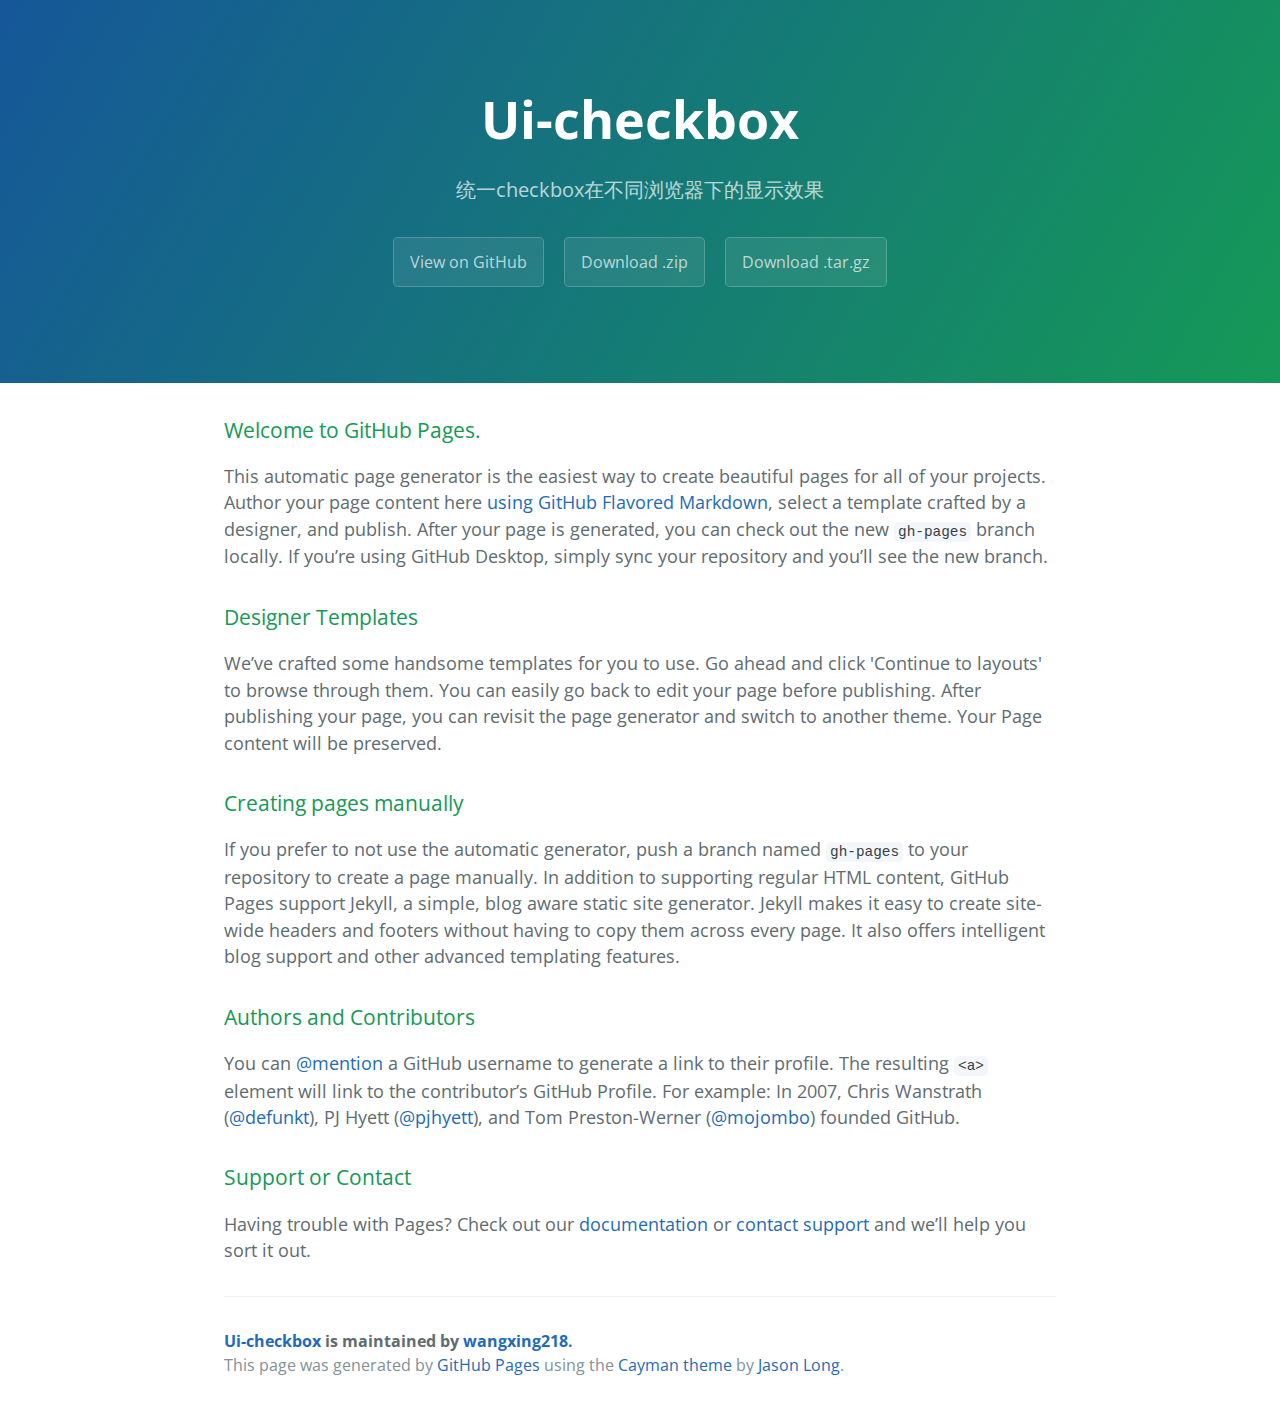
<file: index.html>
<!DOCTYPE html>
<html lang="en-us">
  <head>
    <meta charset="UTF-8">
    <title>Ui-checkbox by wangxing218</title>
    <meta name="viewport" content="width=device-width, initial-scale=1">
    <link rel="stylesheet" type="text/css" href="stylesheets/normalize.css" media="screen">
    <link href='https://fonts.googleapis.com/css?family=Open+Sans:400,700' rel='stylesheet' type='text/css'>
    <link rel="stylesheet" type="text/css" href="stylesheets/stylesheet.css" media="screen">
    <link rel="stylesheet" type="text/css" href="stylesheets/github-light.css" media="screen">
  </head>
  <body>
    <section class="page-header">
      <h1 class="project-name">Ui-checkbox</h1>
      <h2 class="project-tagline">统一checkbox在不同浏览器下的显示效果</h2>
      <a href="https://github.com/wangxing218/ui-checkbox" class="btn">View on GitHub</a>
      <a href="https://github.com/wangxing218/ui-checkbox/zipball/master" class="btn">Download .zip</a>
      <a href="https://github.com/wangxing218/ui-checkbox/tarball/master" class="btn">Download .tar.gz</a>
    </section>

    <section class="main-content">
      <h3>
<a id="welcome-to-github-pages" class="anchor" href="#welcome-to-github-pages" aria-hidden="true"><span class="octicon octicon-link"></span></a>Welcome to GitHub Pages.</h3>

<p>This automatic page generator is the easiest way to create beautiful pages for all of your projects. Author your page content here <a href="https://guides.github.com/features/mastering-markdown/">using GitHub Flavored Markdown</a>, select a template crafted by a designer, and publish. After your page is generated, you can check out the new <code>gh-pages</code> branch locally. If you’re using GitHub Desktop, simply sync your repository and you’ll see the new branch.</p>

<h3>
<a id="designer-templates" class="anchor" href="#designer-templates" aria-hidden="true"><span class="octicon octicon-link"></span></a>Designer Templates</h3>

<p>We’ve crafted some handsome templates for you to use. Go ahead and click 'Continue to layouts' to browse through them. You can easily go back to edit your page before publishing. After publishing your page, you can revisit the page generator and switch to another theme. Your Page content will be preserved.</p>

<h3>
<a id="creating-pages-manually" class="anchor" href="#creating-pages-manually" aria-hidden="true"><span class="octicon octicon-link"></span></a>Creating pages manually</h3>

<p>If you prefer to not use the automatic generator, push a branch named <code>gh-pages</code> to your repository to create a page manually. In addition to supporting regular HTML content, GitHub Pages support Jekyll, a simple, blog aware static site generator. Jekyll makes it easy to create site-wide headers and footers without having to copy them across every page. It also offers intelligent blog support and other advanced templating features.</p>

<h3>
<a id="authors-and-contributors" class="anchor" href="#authors-and-contributors" aria-hidden="true"><span class="octicon octicon-link"></span></a>Authors and Contributors</h3>

<p>You can <a href="https://github.com/blog/821" class="user-mention">@mention</a> a GitHub username to generate a link to their profile. The resulting <code>&lt;a&gt;</code> element will link to the contributor’s GitHub Profile. For example: In 2007, Chris Wanstrath (<a href="https://github.com/defunkt" class="user-mention">@defunkt</a>), PJ Hyett (<a href="https://github.com/pjhyett" class="user-mention">@pjhyett</a>), and Tom Preston-Werner (<a href="https://github.com/mojombo" class="user-mention">@mojombo</a>) founded GitHub.</p>

<h3>
<a id="support-or-contact" class="anchor" href="#support-or-contact" aria-hidden="true"><span class="octicon octicon-link"></span></a>Support or Contact</h3>

<p>Having trouble with Pages? Check out our <a href="https://help.github.com/pages">documentation</a> or <a href="https://github.com/contact">contact support</a> and we’ll help you sort it out.</p>

      <footer class="site-footer">
        <span class="site-footer-owner"><a href="https://github.com/wangxing218/ui-checkbox">Ui-checkbox</a> is maintained by <a href="https://github.com/wangxing218">wangxing218</a>.</span>

        <span class="site-footer-credits">This page was generated by <a href="https://pages.github.com">GitHub Pages</a> using the <a href="https://github.com/jasonlong/cayman-theme">Cayman theme</a> by <a href="https://twitter.com/jasonlong">Jason Long</a>.</span>
      </footer>

    </section>

  
  </body>
</html>
</file>
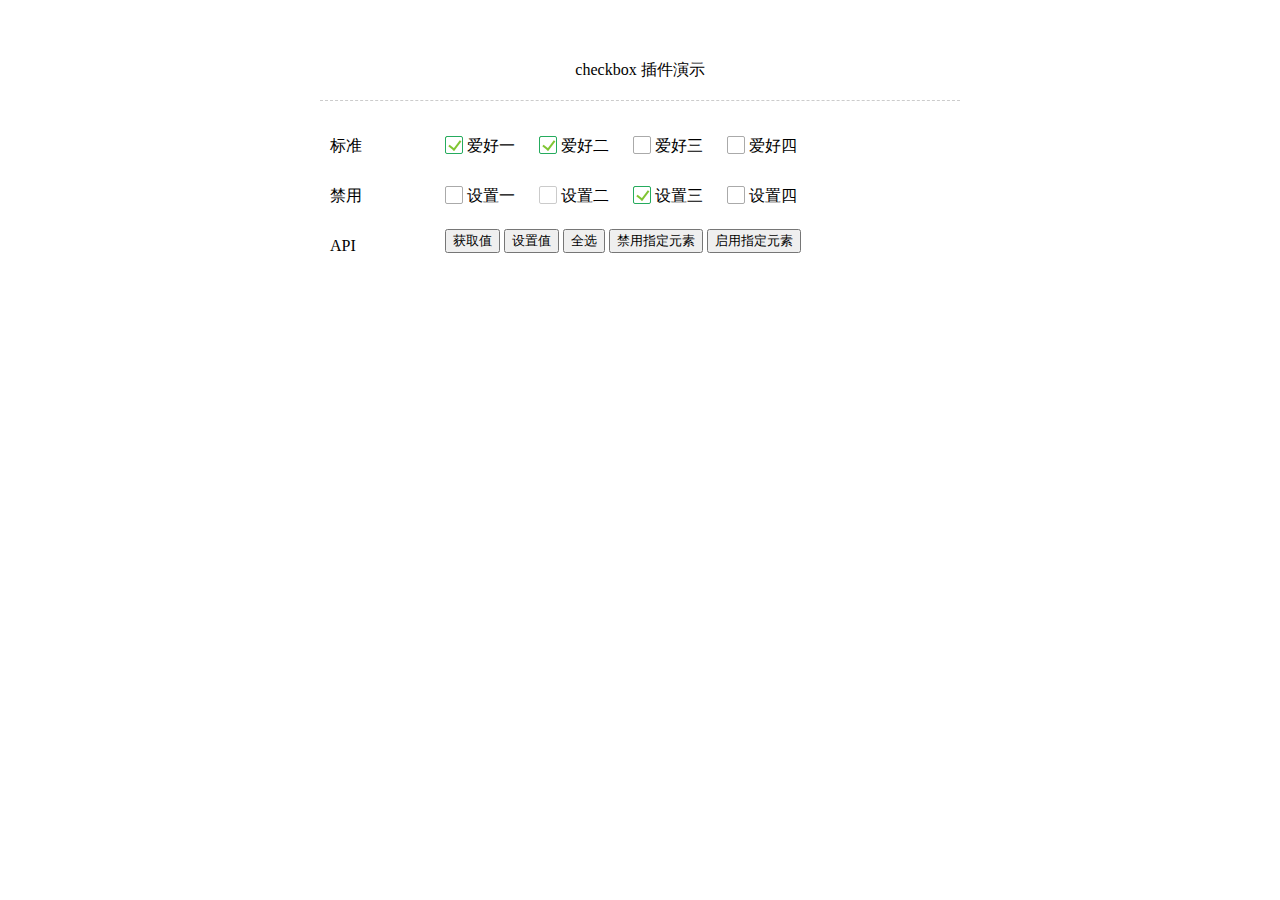
<file: test/demo.html>
<!DOCTYPE html>
<html>

<head>
    <meta charset="UTF-8">
    <title>ui-checkbox</title>
    <link href="../src/ui-checkbox.css" rel="stylesheet" />
    <style>
    .demo-box {
        margin: 40px auto;
        width: 640px;
        padding: 20px;
    }
    
    .demo-table {
        border-collapse: collapse;
        width: 100%;
    }
    
    .demo-table caption {
        border-bottom: 1px dashed #ccc;
        height: 40px;
        margin-bottom: 20px;
        font: 18px/1.2 normal 'microsoft yahei';
    }
    
    .demo-table tr td {
        padding: 8px 10px;
        font: 16px/1.8 normal 'microsoft yahei';
        vertical-align: top;
    }
    
    .ui-input {
        vertical-align: top;
        height: 18px;
        font-size: 16px;
        line-height: 20px;
        border: 1px solid #aaa;
        padding: 6px 8px;
        border-radius: 3px;
    }
    </style>
</head>

<body>
    <div class="demo-box">
        <table class="demo-table">
            <caption>checkbox 插件演示</caption>
            <tr>
                <td style="width:18%;">
                    <label class="ui-label">标准</label>
                </td>
                <td>
                    <label class="ui-label">
                        <input class="ui-checkbox" checked="checked" name="hobby[]" id="ur_01" type="checkbox" value="1"> 爱好一</label>
                    <label class="ui-label">
                        <input class="ui-checkbox" checked="checked" name="hobby[]" type="checkbox" value="2"> 爱好二</label>
                    <label class="ui-label">
                        <input class="ui-checkbox" name="hobby[]" type="checkbox" value="3"> 爱好三</label>
                    <label class="ui-label">
                        <input class="ui-checkbox" name="hobby[]" type="checkbox" value="4"> 爱好四</label>
                </td>
                <td>
                    <span id="info"></span>
                </td>
            </tr>
            <tr>
                <td>
                    <label class="ui-label">禁用</label>
                </td>
                <td>
                    <label class="ui-label">
                        <input class="ui-checkbox" name="opt[]" id="ur_02" type="checkbox" value="1"> 设置一</label>
                    <label class="ui-label">
                        <input class="ui-checkbox" name="opt[]" type="checkbox" disabled value="2"> 设置二</label>
                    <label class="ui-label">
                        <input class="ui-checkbox" checked name="opt[]" type="checkbox" value="3"> 设置三</label>
                    <label class="ui-label">
                        <input class="ui-checkbox" name="opt[]" type="checkbox" value="4"> 设置四</label>
                </td>
            </tr>
            <tr>
                <td>
                    <label class="ui-label">API</label>
                </td>
                <td>
                    <button onclick="alert(uc.val())">获取值</button>
                    <button onclick="uc.val(['2','3'])">设置值</button>
                    <button onclick="uc.selectAll()">全选</button>
                    <button onclick="uc.disable(2)">禁用指定元素</button>
                    <button onclick="uc.enable(2)">启用指定元素</button>
                </td>
            </tr>
        </table>
    </div>
</body>
<script src="https://code.jquery.com/jquery-1.12.4.min.js"></script>
<script src="../src/ui-checkbox.js"></script>
<script>
// 实例化所有的checkbox
$('.ui-checkbox').ui_checkbox();

// 取得已实例的checkbox对象,默认将data值存在checkbox同组（name相同）的第一个元素
var uc = $('#ur_01').data('ui-checkbox');

// 值改变事件
uc.change = function(val, item) {
    $('#info').text(val);
}

// API

// uc.val()             //获取值
// uc.val(['2','3'])    //设置值
// uc.selectAll()       //全选
// uc.disable(2)        //禁用指定元素（不给参数时禁用所有checkbox）
// uc.enable(2)         //启用指定元素（不给参数时启用所有checkbox）
</script>

</html>
</file>
<file: stylesheets/stylesheet.css>
* {
  box-sizing: border-box; }

body {
  padding: 0;
  margin: 0;
  font-family: "Open Sans", "Helvetica Neue", Helvetica, Arial, sans-serif;
  font-size: 16px;
  line-height: 1.5;
  color: #606c71; }

a {
  color: #1e6bb8;
  text-decoration: none; }
  a:hover {
    text-decoration: underline; }

.btn {
  display: inline-block;
  margin-bottom: 1rem;
  color: rgba(255, 255, 255, 0.7);
  background-color: rgba(255, 255, 255, 0.08);
  border-color: rgba(255, 255, 255, 0.2);
  border-style: solid;
  border-width: 1px;
  border-radius: 0.3rem;
  transition: color 0.2s, background-color 0.2s, border-color 0.2s; }
  .btn + .btn {
    margin-left: 1rem; }

.btn:hover {
  color: rgba(255, 255, 255, 0.8);
  text-decoration: none;
  background-color: rgba(255, 255, 255, 0.2);
  border-color: rgba(255, 255, 255, 0.3); }

@media screen and (min-width: 64em) {
  .btn {
    padding: 0.75rem 1rem; } }

@media screen and (min-width: 42em) and (max-width: 64em) {
  .btn {
    padding: 0.6rem 0.9rem;
    font-size: 0.9rem; } }

@media screen and (max-width: 42em) {
  .btn {
    display: block;
    width: 100%;
    padding: 0.75rem;
    font-size: 0.9rem; }
    .btn + .btn {
      margin-top: 1rem;
      margin-left: 0; } }

.page-header {
  color: #fff;
  text-align: center;
  background-color: #159957;
  background-image: linear-gradient(120deg, #155799, #159957); }

@media screen and (min-width: 64em) {
  .page-header {
    padding: 5rem 6rem; } }

@media screen and (min-width: 42em) and (max-width: 64em) {
  .page-header {
    padding: 3rem 4rem; } }

@media screen and (max-width: 42em) {
  .page-header {
    padding: 2rem 1rem; } }

.project-name {
  margin-top: 0;
  margin-bottom: 0.1rem; }

@media screen and (min-width: 64em) {
  .project-name {
    font-size: 3.25rem; } }

@media screen and (min-width: 42em) and (max-width: 64em) {
  .project-name {
    font-size: 2.25rem; } }

@media screen and (max-width: 42em) {
  .project-name {
    font-size: 1.75rem; } }

.project-tagline {
  margin-bottom: 2rem;
  font-weight: normal;
  opacity: 0.7; }

@media screen and (min-width: 64em) {
  .project-tagline {
    font-size: 1.25rem; } }

@media screen and (min-width: 42em) and (max-width: 64em) {
  .project-tagline {
    font-size: 1.15rem; } }

@media screen and (max-width: 42em) {
  .project-tagline {
    font-size: 1rem; } }

.main-content :first-child {
  margin-top: 0; }
.main-content img {
  max-width: 100%; }
.main-content h1, .main-content h2, .main-content h3, .main-content h4, .main-content h5, .main-content h6 {
  margin-top: 2rem;
  margin-bottom: 1rem;
  font-weight: normal;
  color: #159957; }
.main-content p {
  margin-bottom: 1em; }
.main-content code {
  padding: 2px 4px;
  font-family: Consolas, "Liberation Mono", Menlo, Courier, monospace;
  font-size: 0.9rem;
  color: #383e41;
  background-color: #f3f6fa;
  border-radius: 0.3rem; }
.main-content pre {
  padding: 0.8rem;
  margin-top: 0;
  margin-bottom: 1rem;
  font: 1rem Consolas, "Liberation Mono", Menlo, Courier, monospace;
  color: #567482;
  word-wrap: normal;
  background-color: #f3f6fa;
  border: solid 1px #dce6f0;
  border-radius: 0.3rem; }
  .main-content pre > code {
    padding: 0;
    margin: 0;
    font-size: 0.9rem;
    color: #567482;
    word-break: normal;
    white-space: pre;
    background: transparent;
    border: 0; }
.main-content .highlight {
  margin-bottom: 1rem; }
  .main-content .highlight pre {
    margin-bottom: 0;
    word-break: normal; }
.main-content .highlight pre, .main-content pre {
  padding: 0.8rem;
  overflow: auto;
  font-size: 0.9rem;
  line-height: 1.45;
  border-radius: 0.3rem; }
.main-content pre code, .main-content pre tt {
  display: inline;
  max-width: initial;
  padding: 0;
  margin: 0;
  overflow: initial;
  line-height: inherit;
  word-wrap: normal;
  background-color: transparent;
  border: 0; }
  .main-content pre code:before, .main-content pre code:after, .main-content pre tt:before, .main-content pre tt:after {
    content: normal; }
.main-content ul, .main-content ol {
  margin-top: 0; }
.main-content blockquote {
  padding: 0 1rem;
  margin-left: 0;
  color: #819198;
  border-left: 0.3rem solid #dce6f0; }
  .main-content blockquote > :first-child {
    margin-top: 0; }
  .main-content blockquote > :last-child {
    margin-bottom: 0; }
.main-content table {
  display: block;
  width: 100%;
  overflow: auto;
  word-break: normal;
  word-break: keep-all; }
  .main-content table th {
    font-weight: bold; }
  .main-content table th, .main-content table td {
    padding: 0.5rem 1rem;
    border: 1px solid #e9ebec; }
.main-content dl {
  padding: 0; }
  .main-content dl dt {
    padding: 0;
    margin-top: 1rem;
    font-size: 1rem;
    font-weight: bold; }
  .main-content dl dd {
    padding: 0;
    margin-bottom: 1rem; }
.main-content hr {
  height: 2px;
  padding: 0;
  margin: 1rem 0;
  background-color: #eff0f1;
  border: 0; }

@media screen and (min-width: 64em) {
  .main-content {
    max-width: 64rem;
    padding: 2rem 6rem;
    margin: 0 auto;
    font-size: 1.1rem; } }

@media screen and (min-width: 42em) and (max-width: 64em) {
  .main-content {
    padding: 2rem 4rem;
    font-size: 1.1rem; } }

@media screen and (max-width: 42em) {
  .main-content {
    padding: 2rem 1rem;
    font-size: 1rem; } }

.site-footer {
  padding-top: 2rem;
  margin-top: 2rem;
  border-top: solid 1px #eff0f1; }

.site-footer-owner {
  display: block;
  font-weight: bold; }

.site-footer-credits {
  color: #819198; }

@media screen and (min-width: 64em) {
  .site-footer {
    font-size: 1rem; } }

@media screen and (min-width: 42em) and (max-width: 64em) {
  .site-footer {
    font-size: 1rem; } }

@media screen and (max-width: 42em) {
  .site-footer {
    font-size: 0.9rem; } }
</file>
<file: stylesheets/github-light.css>
/*
   Copyright 2014 GitHub Inc.

   Licensed under the Apache License, Version 2.0 (the "License");
   you may not use this file except in compliance with the License.
   You may obtain a copy of the License at

       http://www.apache.org/licenses/LICENSE-2.0

   Unless required by applicable law or agreed to in writing, software
   distributed under the License is distributed on an "AS IS" BASIS,
   WITHOUT WARRANTIES OR CONDITIONS OF ANY KIND, either express or implied.
   See the License for the specific language governing permissions and
   limitations under the License.

*/

.pl-c /* comment */ {
  color: #969896;
}

.pl-c1      /* constant, markup.raw, meta.diff.header, meta.module-reference, meta.property-name, support, support.constant, support.variable, variable.other.constant */,
.pl-s .pl-v /* string variable */ {
  color: #0086b3;
}

.pl-e  /* entity */,
.pl-en /* entity.name */ {
  color: #795da3;
}

.pl-s .pl-s1 /* string source */,
.pl-smi      /* storage.modifier.import, storage.modifier.package, storage.type.java, variable.other, variable.parameter.function */ {
  color: #333;
}

.pl-ent /* entity.name.tag */ {
  color: #63a35c;
}

.pl-k /* keyword, storage, storage.type */ {
  color: #a71d5d;
}

.pl-pds              /* punctuation.definition.string, string.regexp.character-class */,
.pl-s                /* string */,
.pl-s .pl-pse .pl-s1 /* string punctuation.section.embedded source */,
.pl-sr               /* string.regexp */,
.pl-sr .pl-cce       /* string.regexp constant.character.escape */,
.pl-sr .pl-sra       /* string.regexp string.regexp.arbitrary-repitition */,
.pl-sr .pl-sre       /* string.regexp source.ruby.embedded */ {
  color: #183691;
}

.pl-v /* variable */ {
  color: #ed6a43;
}

.pl-id /* invalid.deprecated */ {
  color: #b52a1d;
}

.pl-ii /* invalid.illegal */ {
  background-color: #b52a1d;
  color: #f8f8f8;
}

.pl-sr .pl-cce /* string.regexp constant.character.escape */ {
  color: #63a35c;
  font-weight: bold;
}

.pl-ml /* markup.list */ {
  color: #693a17;
}

.pl-mh        /* markup.heading */,
.pl-mh .pl-en /* markup.heading entity.name */,
.pl-ms        /* meta.separator */ {
  color: #1d3e81;
  font-weight: bold;
}

.pl-mq /* markup.quote */ {
  color: #008080;
}

.pl-mi /* markup.italic */ {
  color: #333;
  font-style: italic;
}

.pl-mb /* markup.bold */ {
  color: #333;
  font-weight: bold;
}

.pl-md /* markup.deleted, meta.diff.header.from-file */ {
  background-color: #ffecec;
  color: #bd2c00;
}

.pl-mi1 /* markup.inserted, meta.diff.header.to-file */ {
  background-color: #eaffea;
  color: #55a532;
}

.pl-mdr /* meta.diff.range */ {
  color: #795da3;
  font-weight: bold;
}

.pl-mo /* meta.output */ {
  color: #1d3e81;
}
</file>
<file: src/ui-checkbox.css>
@charset "utf-8";

/*ui-checkbox 单选样式，可根据实际项目需求进行调整*/

input.ui-checkbox { margin: 0; margin-right: -18px; position: relative; filter: alpha(opacity=0); opacity: 0; display: inline-block; height: 18px; width: 18px; vertical-align: text-bottom; }
span.ui-checkbox { display: inline-block; border: 1px solid #aaa; background-color: #fff; height: 16px; width: 16px; border-radius: 2px; vertical-align: text-bottom; cursor: pointer; outline: none; -webkit-user-select: none; -moz-user-select: none; -ms-user-select: none; user-select: none; overflow: hidden; }
input.ui-checkbox:checked+span.ui-checkbox { border-color: #25AB5E; background: transparent url(ui-checkbox.png) -1px -31px; }
input.ui-checkbox:disabled + span.ui-checkbox { filter: alpha(opacity=60); opacity: .6; cursor: not-allowed; }
span.ui-checkbox.on, span.ui-checkbox.off { height: 20px; width: 20px; border: none; background: transparent url(ui-checkbox.png) 0 0; }
span.ui-checkbox.on { background-position: 0 -30px; }
span.ui-checkbox.disabled { filter: alpha(opacity=60); cursor: not-allowed; }


label.ui-label { display: inline-block; cursor: pointer; line-height: 34px; height: 34px; border-radius: 4px; padding: 0 10px 0 0; margin-right: 10px; vertical-align: top; }
label.ui-label:hover { color: #111; background-color: #F8F9FA; }
</file>
